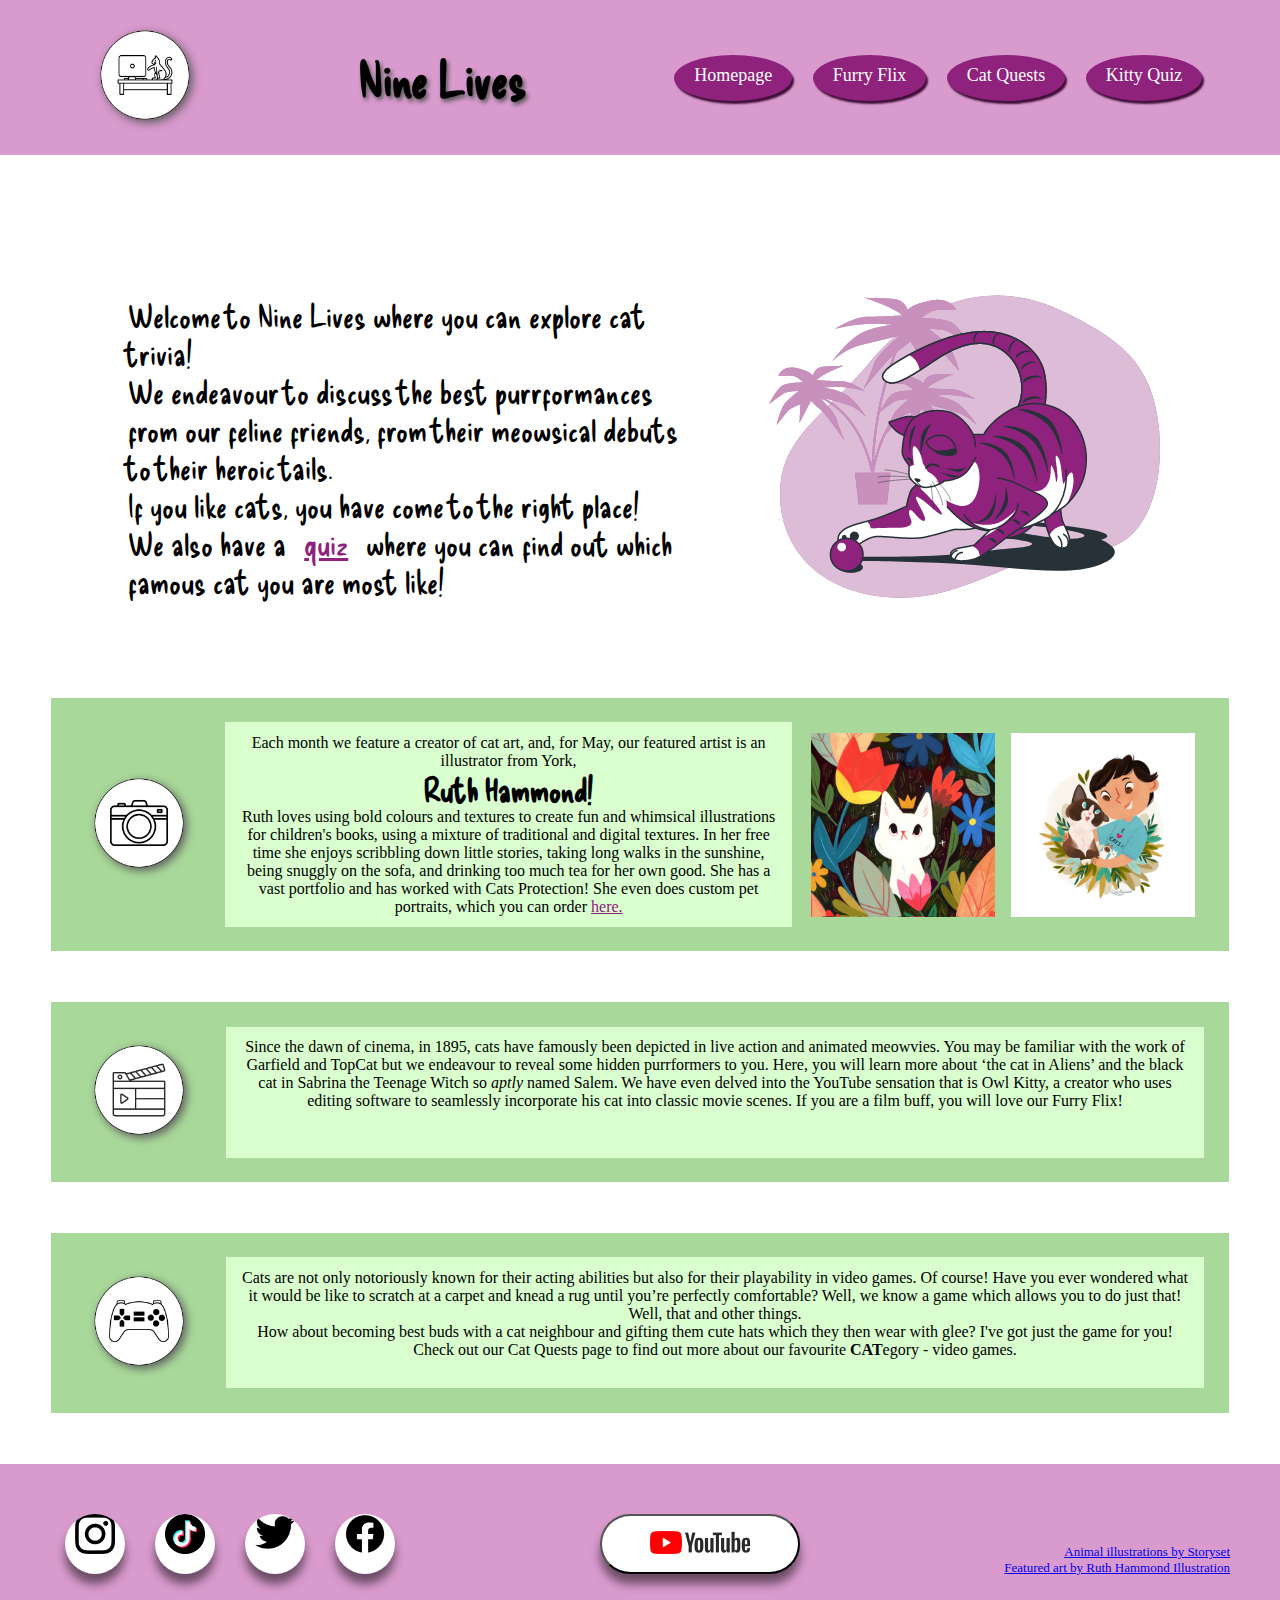
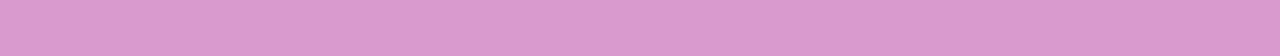
<file: index.html>
<!DOCTYPE html>
<html lang="en">

<head>
  <meta charset="UTF-8" />
  <meta http-equiv="X-UA-Compatible" content="IE=edge" />
  <meta name="viewport" content="width=device-width, initial-scale=1.0" />
  <title>Nine Lives</title>

  <link href="https://cdn.jsdelivr.net/npm/bootstrap@5.3.0-alpha3/dist/css/bootstrap.min.css" rel="stylesheet"
    integrity="sha384-KK94CHFLLe+nY2dmCWGMq91rCGa5gtU4mk92HdvYe+M/SXH301p5ILy+dN9+nJOZ" crossorigin="anonymous" />

    <!-- Navbar CSS -->
    <link rel="stylesheet" href="./NineLives/CSS/Nav.css" />
  <!-- Have changed CSS link to relative path -->
  <link rel="stylesheet" href="./NineLives/CSS/main.css" />
      <link
      rel="stylesheet"
      href="https://fonts.googleapis.com/css?family=Audiowide|Sofia|Trirong"
      />
      
    
  <link rel="stylesheet" href="https://fonts.googleapis.com/css?family=Audiowide|Sofia|Trirong" />

  <!--Main font style-->
  <style>
    @import url("https://fonts.googleapis.com/css2?family=Delicious+Handrawn&display=swap");
  </style>
</head>

<body>
  <!-- Navbar starts here -->
  <header>
    <nav class="ninelivesnavbar">
      <div>
        <a href="./index.html"><img
          class="logoIcon"
          src="./NineLives/pictures/Icons/Website Logo Final Choice.png " onmouseover="hoverLogoMain(this);" onmouseout="hoverLogoMainOut(this)"
        /></a>
      </div>
      <h1 class="websiteName">Nine Lives</h1>
      <ul class="nav-list" id="navi-list">
        <li class="nav-links">
          <a href="./index.html">Homepage</a>
        </li>
        <li class="nav-links">
          <a href="./NineLives/HTML pages/movies.html">Furry Flix</a>
        </li>
        <li class="nav-links">
          <a href="./NineLives/HTML pages/games.html">Cat Quests</a>
        </li>
        <li class="nav-links">
          <a href="./NineLives/HTML pages/quiz.html">Kitty Quiz</a>
        </li>
      </ul>
      <div class="menu" id="toggleButton">
        <div class="menu-line"></div>
        <div class="menu-line"></div>
        <div class="menu-line"></div>
        <div class="menu-line"></div>
      </div>
    </nav>
    <div class="blockh"></div>
  </header>
  <!-- Navbar ends here -->
  <br />

  <div class="intro">

  <div id="introText">

    <p class="about">

      Welcome to Nine Lives where you can explore cat trivia!</p>

      <p class="about">
      
      We endeavour to discuss the best purrformances from our feline friends,
      from their meowsical debuts to their heroic tails. </p>

      <p class="about">

      If you like cats, you have come to the right place!

      </p>

      <p class="about">
      
      We also have a <a class="link"  href="./NineLives/HTML pages/quiz.html" target="_blank"> quiz</a> where you can find out which famous cat you are most like!
      </p>

    </div>  

    <img id="catPlaying" src="./NineLives/Pictures/Illustrations/Playful cat (1).gif" />

  </div>
    <!--main header ends here-->

    <!--body starts here-->
    <!--paragraph on cat art inc. link to EXTERNAL site-->
    

      <div class="catArt">
          <a href="https://www.ruthhammondillustration.com/" target="_blank">
            <img class="camera" src="./NineLives/Pictures/Icons/Photography Icon V3.png" onmouseover="hoverPhotography(this);" onmouseout="hoverPhotographyOut(this)" width="150px" height="150px"/></a>
            <p>
              Each month we feature a creator of cat art, and, for May, our featured
              artist is an illustrator from York, <br />
              <b>Ruth Hammond!</b> <br />
              Ruth loves using bold colours and textures to create fun and whimsical
              illustrations for children's books, using a mixture of traditional and
              digital textures. In her free time she enjoys scribbling down little
              stories, taking long walks in the sunshine, being snuggly on the sofa,
              and drinking too much tea for her own good. She has a vast portfolio and
              has worked with Cats Protection! She even does custom pet portraits,
              which you can order
              <a class="linkRuth"
                href="https://www.ruthhammondillustration.com/product-page/custom-pet-portrait" target="_blank"
              >
                here.</a
              >
            </p>
            <div class='ruthImg'>
              <img id="ruthCat" src="./NineLives/Pictures/Ruth cat art.jpg" />
              <img id="ruthChild" src="./NineLives/Pictures/Ruth cat and child.jpg" />
            </div>
        </div>
      </div>

  </div>

  <!--main header ends here-->

  <!--paragraph on cats in films-->
  <div class="homeCats">

    <a href="./NineLives/HTML pages/movies.html" target="_blank">
      <img class="clapperboard" height="150px" width="150px" src="./NineLives/Pictures/Icons/Film Icon V3.png" onmouseover="hoverFilm(this);" onmouseout="hoverFilmOut(this)"/>
    </a>
    <p>
      Since the dawn of cinema, in 1895, cats have famously been depicted in
      live action and animated meowvies. You may be familiar with the work of
      Garfield and TopCat but we endeavour to reveal some hidden purrformers
      to you. Here, you will learn more about ‘the cat in Aliens’ and the
      black cat in Sabrina the Teenage Witch so <i>aptly</i> named Salem. We
      have even delved into the YouTube sensation that is Owl Kitty, a creator
      who uses editing software to seamlessly incorporate his cat into classic
      movie scenes. If you are a film buff, you will love our Furry Flix!
    </p>
  </div>

  <!--paragraph on cats in games-->

  <div class="homeCats">
    <a href="./NineLives/HTML pages/games.html" target="_blank">
    <img class="controller" height="150px" width="150px"
      src="./NineLives/Pictures/Icons/Gaming Icon V3.png" onmouseover="hoverGaming(this);" onmouseout="hoverGamingOut(this)" /> </a>
    <p>
      Cats are not only notoriously known for their acting abilities but also
      for their playability in video games. Of course! Have you ever wondered
      what it would be like to scratch at a carpet and knead a rug until
      you’re perfectly comfortable? Well, we know a game which allows you to
      do just that! Well, that and other things. 
      <br>
      How about becoming best buds with a cat neighbour and gifting them cute hats 
      which they then wear with glee? I've got just the game for you! <br>
      Check out our Cat Quests page to find out more about our favourite <b>CAT</b>egory - video games.
    </p>
  </div>


  <!--body ends here-->
  <!--the footer starts here-->
  <footer class="footer">
    <div class="wrapper">
      <div class="button">
        <div class="icons">
          <a href="https://www.instagram.com/ninelives.trivia/  " target='blank'><img src="./NineLives/Pictures/Icons/Instagram_Glyph_Black.png" width="40px" /></a>
        </div>
        <span>instagram</span>
      </div>

      <div class="button">
        <div class="icons">
          <a href="http://tiktok.com/@NineLives.Trivia" target="_blank"><img
              src="./NineLives/Pictures/Icons/TikTok_Icon_Black_Circle.png" width="40px" /></a>
        </div>
        <span>tiktok</span>
      </div>

      <div class="button">
        <div class="icons">
          <a href="https://twitter.com/NineLives_Triv" target="_blank"><img
              src="./NineLives/pictures/Icons/2021 Twitter logo - black.png" width="40px" /></a>
        </div>
        <span>twitter</span>
      </div>

      <div class="button">
        <div class="icons">
          <a href="https://www.facebook.com/NineLives.Trivia" target="_blank">
            <img
              src="./NineLives/pictures/Icons/f_logo_RGB-Black_72.png" width="40px" /></a>
        </div>
        <span>facebook</span>
      </div>
    </div>

    <div class="button2">
      <button class="btn">
        <a class="link" href="https://www.youtube.com/@NineLives.Trivia">
          <img class="youtube" src="./NineLives/Pictures/Icons/yt_logo_rgb_light.png" width="70px" />
        </a>
      </button>
    </div>

    <div class="attribution">
      <a href="https://storyset.com/animal">Animal illustrations by Storyset</a>
      <br>
      <a href="https://www.ruthhammondillustration.com/">Featured art by Ruth Hammond Illustration</a>
    </div>
  </footer>

  <script src="./NineLives/JS/java.js"></script>
</body>

</html>
</file>
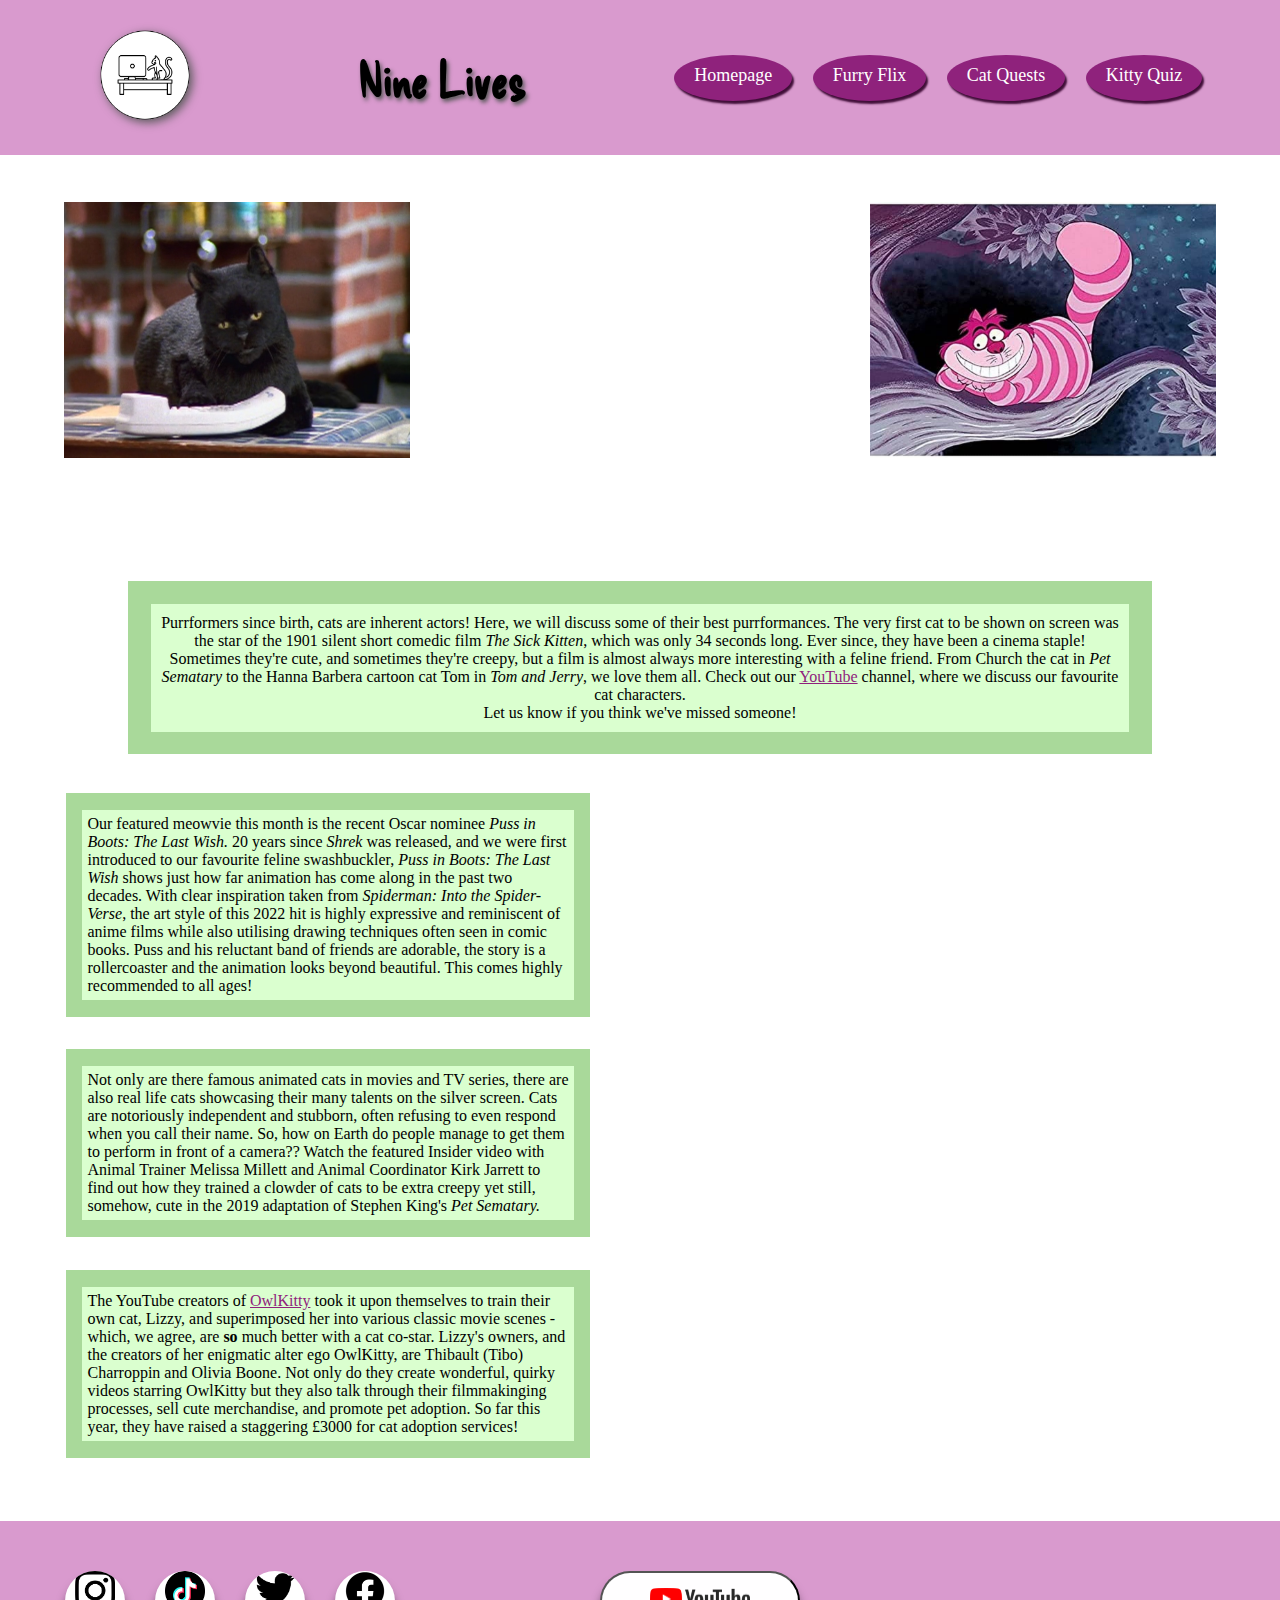
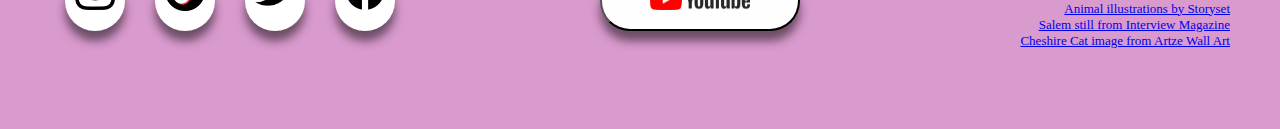
<file: NineLives/HTML pages/movies.html>
<!DOCTYPE html>
<html lang="en">

<head>
  <meta charset="UTF-8" />
  <meta http-equiv="X-UA-Compatible" content="IE=edge" />
  <meta name="viewport" content="width=device-width, initial-scale=1.0" />
  <title>Nine Lives</title>
  <!--main css-->
  <link rel="stylesheet" href="../CSS/movies.css" />
  <!-- Navbar CSS -->
  <link rel="stylesheet" href="../CSS/Nav.css" />
  <!--bootstrap link-->
  <link href="https://cdn.jsdelivr.net/npm/bootstrap@5.3.0-alpha3/dist/css/bootstrap.min.css" rel="stylesheet"
    integrity="sha384-KK94CHFLLe+nY2dmCWGMq91rCGa5gtU4mk92HdvYe+M/SXH301p5ILy+dN9+nJOZ" crossorigin="anonymous" />

  <head>
    <meta charset="UTF-8" />
    <meta http-equiv="X-UA-Compatible" content="IE=edge" />
    <meta name="viewport" content="width=device-width, initial-scale=1.0" />
    <title>Nine Lives</title>
    <!--bootstrap link-->
    <link href="https://cdn.jsdelivr.net/npm/bootstrap@5.3.0-alpha3/dist/css/bootstrap.min.css" rel="stylesheet"
      integrity="sha384-KK94CHFLLe+nY2dmCWGMq91rCGa5gtU4mk92HdvYe+M/SXH301p5ILy+dN9+nJOZ" crossorigin="anonymous" />
    <!--main css-->
    <link rel="stylesheet" href="../CSS/main.css" />
    <!--movies css-->
    <link rel="stylesheet" href="../CSS/movies.css">
    <!-- Navbar CSS -->
    <link rel="stylesheet" href="../CSS/Nav.css"/>


    <!--Main font style-->
    <style>
      @import url("https://fonts.googleapis.com/css2?family=Delicious+Handrawn&display=swap");
    </style>
  </head>

<body>
  <header>
    <!-- Navbar starts here -->
    <nav class="ninelivesnavbar">
      <div>
        <a href="../../index.html"><img class="logoIcon" src="../pictures/Icons/Website Logo Final Choice.png" onmouseover="hoverLogo(this);" onmouseout="hoverLogoOut(this)" /></a>
      </div>
      <h1 class="websiteName">Nine Lives</h1>
      <ul class="nav-list" id="navi-list">
        <li class="nav-links">
          <a href="../../index.html">Homepage</a>
        </li>
        <li class="nav-links">
          <a href="../HTML pages/movies.html">Furry Flix</a>
        </li>
        <li class="nav-links">
          <a href="../HTML pages/games.html">Cat Quests</a>
        </li>
        <li class="nav-links">
          <a href="../HTML pages/games.html">Kitty Quiz</a>
        </li>
      </ul>
      <div class="menu" id="toggleButton">
        <div class="menu-line"></div>
        <div class="menu-line"></div>
        <div class="menu-line"></div>
        <div class="menu-line"></div>
      </div>
    </nav>
    <div class="blockm"></div>
  </header>
  <!--Navbar ends here  -->
  <br />



  <!--body starts here-->
  <!--paragraph on cats in movies-->


  <div class="filmGrabs">

    <a>
      <img class="filmCats" src="../Pictures/Films/Salem-the-cat.jpg">
      <span>This cheeky cat is none other than Salem from Sabrina the Teenage Witch. <i>Dogs guard. Cats watch...and
          judge.</i> </span>
    </a>

    <iframe id="owlKitty" width="560" height="315" src="https://www.youtube.com/embed/W85oD8FEF78"
      title="YouTube video player" frameborder="0"
      allow="accelerometer; autoplay; clipboard-write; encrypted-media; gyroscope; picture-in-picture; web-share"
      allowfullscreen></iframe>

    <a>
      <img class="filmCats" src="../Pictures/cartoon/cheshire.jpg">
      <span>You must recognise this mischievous devil! Cheshire Cat from Alice in Wonderland. <i>We're all mad
          here.</i> </span>
    </a>

  </div>

  <div class="Meowvies">
    <p>
      Purrformers since birth, cats are inherent actors! Here, we will discuss some of their
      best purrformances. The very first cat to be shown on screen was the star of the 1901
      silent short comedic film <i>The Sick Kitten</i>, which was only 34 seconds long. Ever since, they have been a
      cinema staple! Sometimes they're cute, and sometimes they're creepy, but a film is almost
      always more interesting with a feline friend. From Church the cat in <i>Pet Sematary</i> to the Hanna Barbera
      cartoon cat Tom in <i>Tom and Jerry</i>, we love them all. Check out our <a class="linkMovie"
        href="https://www.youtube.com/@NineLives.Trivia" target="_blank">YouTube</a> channel, where we discuss our
      favourite cat
      characters. <br>
      Let us know if you think we've missed someone!
    </p>
  </div>

  <div class="movieInfo">
    <div class="movieColumn">
      <div class="movieText">

        <p>
          Our featured meowvie this month is the recent Oscar nominee <i>Puss in Boots: The Last Wish.</i> 20 years
          since <i>Shrek</i> was released, and we were first introduced to our favourite feline swashbuckler, <i>Puss in
            Boots: The Last Wish</i> shows just how far animation has come along in the past two decades. With clear
          inspiration taken from <i>Spiderman: Into the Spider-Verse</i>, the art style of this 2022 hit is highly
          expressive and reminiscent of anime films while also utilising drawing techniques often seen in comic books.
          Puss and his reluctant band of friends are adorable, the story is a rollercoaster and the animation looks
          beyond beautiful. This comes highly recommended to all ages!
        </p>
      </div>

      <div class="movieText">

        <p>
          Not only are there famous animated cats in movies and TV series, there are also real life cats showcasing
          their many talents on the silver screen. Cats are notoriously independent and stubborn, often refusing to even
          respond when you call their name. So, how on Earth do people manage to get them to perform in front of a
          camera?? Watch the featured Insider video with Animal Trainer Melissa Millett and Animal Coordinator Kirk
          Jarrett to find out how they trained a clowder of cats to be extra creepy yet still, somehow, cute in the 2019
          adaptation of Stephen King's <i>Pet Sematary.</i>
        </p>
      </div>

      <div class="movieText">

        <p>
          The YouTube creators of <a class="linkMovie" href="https://www.owl-kitty.com/" target="_blank">OwlKitty</a>
          took it upon themselves to train their own cat, Lizzy, and superimposed her
          into various classic movie scenes - which, we agree, are <b>so</b> much better with a cat co-star. Lizzy's
          owners, and the creators of her enigmatic alter ego OwlKitty, are Thibault (Tibo) Charroppin and Olivia Boone.
          Not only do they create wonderful, quirky videos starring OwlKitty but they also talk through their
          filmmakinging processes, sell cute merchandise, and promote pet adoption. So far this year, they have raised a
          staggering £3000 for cat adoption services!
        </p>
      </div>

    </div>

    <div class="catVideo">
      <div id="Puss">
        <iframe width="560" height="315" src="https://www.youtube.com/embed/sScNmeVZWao" title="YouTube video player"
          frameborder="0"
          allow="accelerometer; autoplay; clipboard-write; encrypted-media; gyroscope; picture-in-picture; web-share"
          allowfullscreen></iframe>
      </div>



      <iframe width="560" height="315" src="https://www.youtube.com/embed/Dm62g2qZw5Q" title="YouTube video player"
        frameborder="0"
        allow="accelerometer; autoplay; clipboard-write; encrypted-media; gyroscope; picture-in-picture; web-share"
        allowfullscreen></iframe>

    </div>


  </div>


  <p></p>
  <!--footer starts here-->
  <footer class="footer">
    <div class="wrapper">
      <div class="button">
        <div class="icons">
          <a href="https://www.instagram.com/ninelives.trivia/" target="_blank"
            ><img
              src="../Pictures/Icons/Instagram_Glyph_Black.png"
              width="40px"
          /></a>
        </div>
        <span>instagram</span>
      </div>

      <div class="button">
        <div class="icons">
          <a href="http://tiktok.com/@NineLives.Trivia" target="_blank"
            ><img
              src="../Pictures/Icons/TikTok_Icon_Black_Circle.png"
              width="40px"
          /></a>
        </div>
        <span>tiktok</span>
      </div>

      <div class="button">
        <div class="icons">
          <a href="https://twitter.com/NineLives_Triv" target="_blank"
            ><img
              src="../pictures/Icons/2021 Twitter logo - black.png"
              width="40px"
          /></a>
        </div>
        <span>twitter</span>
      </div>

      <div class="button">
        <div class="icons">
          <a href="https://www.facebook.com/NineLives.Trivia" target="_blank">
            <img
              src="../pictures/Icons/f_logo_RGB-Black_72.png"
              width="40px"
          /></a>
        </div>
        <span>facebook</span>
      </div>
    </div>

    <div class="button2">
      <button class="btn">
        <a class="link" href="https://www.youtube.com/@NineLives.Trivia" target="_blank">
          <img
            class="youtube"
            src="../Pictures/Icons/yt_logo_rgb_light.png"
            width="70px"
          />
        </a>
      </button>
    </div>

    <div class="attribution">
      <a href="https://storyset.com/animal"
        >Animal illustrations by Storyset</a
      >
      <br>
      <a href="https://www.interviewmagazine.com">Salem still from Interview Magazine</a>
      <br>
      <a href="https://www.artzewallart.com">Cheshire Cat image from Artze Wall Art</a>
    </div>
  </footer>
  <!--footer ends here-->

  <script src="../JS/java.js"></script>
  <script src="https://cdn.jsdelivr.net/npm/bootstrap@5.3.0-alpha3/dist/js/bootstrap.bundle.min.js"
    integrity="sha384-ENjdO4Dr2bkBIFxQpeoTz1HIcje39Wm4jDKdf19U8gI4ddQ3GYNS7NTKfAdVQSZe"
    crossorigin="anonymous"></script>
</body>

</html>
</file>
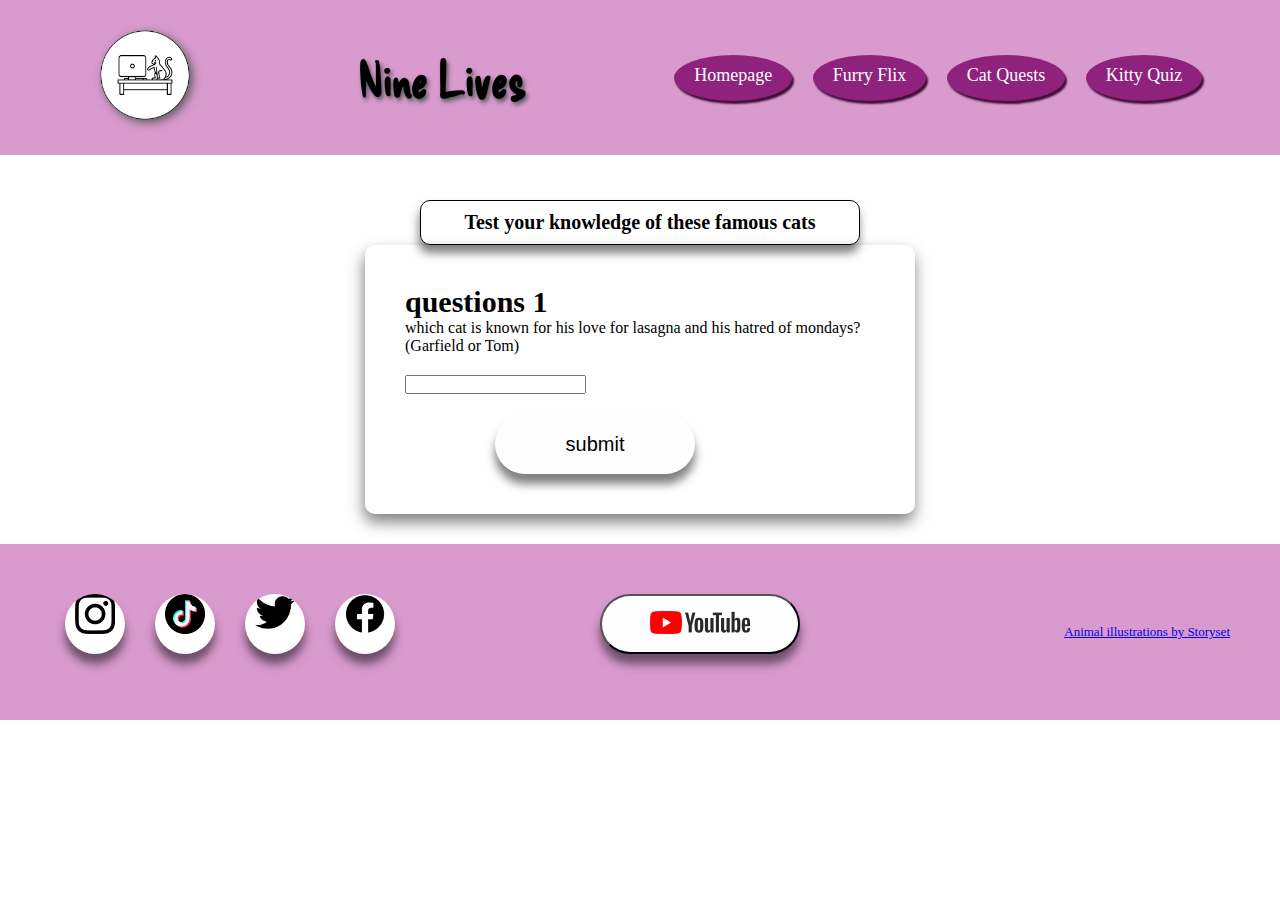
<file: NineLives/HTML pages/quiz.html>
<!DOCTYPE html>
<html lang="en">
  <head>
    <meta charset="UTF-8" />
    <meta http-equiv="X-UA-Compatible" content="IE=edge" />
    <meta name="viewport" content="width=device-width, initial-scale=1.0" />
    <title>Nine Lives</title>
    <!--bootstap link-->
    <link
      href="https://cdn.jsdelivr.net/npm/bootstrap@5.3.0-alpha3/dist/css/bootstrap.min.css"
      rel="stylesheet"
      integrity="sha384-KK94CHFLLe+nY2dmCWGMq91rCGa5gtU4mk92HdvYe+M/SXH301p5ILy+dN9+nJOZ"
      crossorigin="anonymous"
    />
    <!--main css-->
    <link rel="stylesheet" href="../CSS/main.css" />
    <link rel="stylesheet" href="../CSS/quiz.css" />
    <!--nav css-->
    <link rel="stylesheet" href="../CSS/Nav.css" />

    <link
      rel="stylesheet"
      href="https://fonts.googleapis.com/css?family=Audiowide|Sofia|Trirong"
    />

    <!--Main font style-->
    <style>
      @import url("https://fonts.googleapis.com/css2?family=Delicious+Handrawn&display=swap");
    </style>
  </head>
  <body class="body" onload="setup()">
    <!-- Navbar starts here -->
    <header>
      <nav class="ninelivesnavbar">
        <div>
          <a href="../../index.html"
            ><img
              class="logoIcon"
              src="../pictures/Icons/Website Logo Final Choice.png "
              onmouseover="hoverLogo(this);"
              onmouseout="hoverLogoOut(this)"
          /></a>
        </div>
        <h1 class="websiteName">Nine Lives</h1>
        <ul class="nav-list" id="navi-list">
          <li class="nav-links">
            <a href="../../index.html">Homepage</a>
          </li>
          <li class="nav-links">
            <a href="../HTML pages/movies.html">Furry Flix</a>
          </li>
          <li class="nav-links">
            <a href="../HTML pages/games.html">Cat Quests</a>
          </li>
          <li class="nav-links">
            <a href="../HTML pages/quiz.html">Kitty Quiz</a>
          </li>
        </ul>
        <div class="menu" id="toggleButton">
          <div class="menu-line"></div>
          <div class="menu-line"></div>
          <div class="menu-line"></div>
          <div class="menu-line"></div>
        </div>
      </nav>
      <div class="block"></div>
    </header>
    <!-- Navbar ens here -->
    <!--header starts here-->

    <!--header ends here-->
    <!--body stars here-->

    <section onload="setup()">
      <h1 class="headingquiz">Test your knowledge of these famous cats</h1>
      <div class="container h-100 hero">
        <div class="row h-100 justify-content align-items-center">
          <div class="box">
            <h1 id="questionNo">Quiz</h1>
            <p id="question">Question</p>
            <input type="text" id="text-field" class="form-control" />
            <input
              id="button3"
              type="submit"
              value="submit"
              class="btn btn-primary btn-block button3"
              onclick="clickButton();"
            />
          </div>
        </div>
      </div>
    </section>

    <!--body ends here -->
    <!--footer starts here-->
    <footer class="footer">
      <div class="wrapper">
        <div class="button">
          <div class="icons">
            <a
              href="https://www.instagram.com/ninelives.trivia/"
              target="_blank"
              ><img
                src="../Pictures/Icons/Instagram_Glyph_Black.png"
                width="40px"
            /></a>
          </div>
          <span>instagram</span>
        </div>

        <div class="button">
          <div class="icons">
            <a href="http://tiktok.com/@NineLives.Trivia" target="_blank"
              ><img
                src="../Pictures/Icons/TikTok_Icon_Black_Circle.png"
                width="40px"
            /></a>
          </div>
          <span>tiktok</span>
        </div>

        <div class="button">
          <div class="icons">
            <a href="https://twitter.com/NineLives_Triv" target="_blank"
              ><img
                src="../pictures/Icons/2021 Twitter logo - black.png"
                width="40px"
            /></a>
          </div>
          <span>twitter</span>
        </div>

        <div class="button">
          <div class="icons">
            <a href="https://www.facebook.com/NineLives.Trivia" target="_blank">
              <img
                src="../pictures/Icons/f_logo_RGB-Black_72.png"
                width="40px"
            /></a>
          </div>
          <span>facebook</span>
        </div>
      </div>

      <div class="button2">
        <button class="btn">
          <a
            class="link"
            href="https://www.youtube.com/@NineLives.Trivia"
            target="_blank"
          >
            <img
              class="youtube"
              src="../Pictures/Icons/yt_logo_rgb_light.png"
              width="70px"
            />
          </a>
        </button>
      </div>

      <div class="attribution">
        <a href="https://storyset.com/animal"
          >Animal illustrations by Storyset</a
        >
      </div>
    </footer>
    <!--footer ends here-->
    <script src="../JS/java.js"></script>
    <script
      src="https://cdn.jsdelivr.net/npm/bootstrap@5.3.0-alpha3/dist/js/bootstrap.bundle.min.js"
      integrity="sha384-ENjdO4Dr2bkBIFxQpeoTz1HIcje39Wm4jDKdf19U8gI4ddQ3GYNS7NTKfAdVQSZe"
      crossorigin="anonymous"
    ></script>
  </body>
</html>
</file>
<file: NineLives/CSS/Nav.css>
* {
    box-sizing: border-box;
    padding: 0;
    margin: 0;
}

.ninelivesnavbar {
    background-color: #d99ace;
    color: white;
    display: flex;
    justify-content: space-around;
    align-items: center;
    font-size: 18px;

}

.logoIcon {
    height: 150px;
    --webkit-filter: drop-shadow(3px 3px 1px #5a5a5a);
    filter: drop-shadow(3px 3px 5px #5a5a5a);
}

.websiteName {
    font-family: 'Delicious Handrawn', cursive;
    color: black;
    font-size: 50px;
    text-shadow: 2px 3px 4px #5a5a5a;
    display: flex;

    
}

.nav-list {
    list-style-type: none;
    color: white;
    
}

.nav-list .nav-links {
    display: inline-block;
    padding: 20px 10px; 
    background-color: #8f227c;
    border-radius: 50%;
    padding: 10px 20px 15px 20px; 
    font-family: cursive;
    margin: 8px;
    box-shadow: 2px 3px 2px #400e38;
    transition: all 0.3s ease-out;
      
}

.ninelivesnavbar {
    display: flex;
    position: fixed;
    z-index: 1;
    width: 100%;
    color: white;
    
}

.block {
    height: 200px;
}

.ninelivesnavbar a {
    color: white;
    text-decoration: none;
}

.nav-links:hover {
    background-color: white;
}    

.ninelivesnavbar a:hover {
    color: black;
}

.menu {
    display: none;
}
.menu-line {
    width: 20px;
    height: 3px;
    background-color: white;
    margin-bottom: 4px;
}

/* Mobile screen responsive code for Navbar*/
@media all and (max-width: 600px) {
    .ninelivesnavbar { 
        flex-direction: column;
    }
    .menu {
        display: block;
        position: absolute;
        right: 15px;
        top: 15px;
    }

    .nav-list {
        list-style-type: none;
        text-align: center;
        display: none;
    }

    .nav-list .nav-links {
        display: block;
    }
    
    .logoIcon {
        margin-top: -2px;
        margin-bottom: 10px;
        margin-left: 12px;
        height: 100px;
    }

    .websiteName {
        margin-bottom: 14px;
        margin-left: 16px;
    }
    .active {
        display: block;
        transition: all 0.3s ease-out;
        margin-bottom: 12px;
    }
}
</file>
<file: NineLives/CSS/main.css>
/* main header starts here*/

.blockh{
    height: 180px;
}

.intro{
    display: flex;
    align-items: center;
    justify-content: space-between;
    padding-bottom: 0%;
}

#introText{
    padding-left: 10%;
    font-size: xx-large;
    font-family: "Delicious Handrawn";
}

.link{
    color: #8f227c;
    padding: 2%;
    margin: 2% 0 3% 0;
}

.link:hover {
    color: white;
    background-color:#8f227c;
    padding-top: 0%;
}    

#catPlaying{
    padding: 0 5% 0 2%;
}

/* main header ends here*/
/* body starts here*/

.catArt{
    display: flex;
    text-align: center;
    background-color: #a9d99a;
    width: 92vw;
    height: fit-content;
    padding: 1% 2% 1% 1%;
    margin: 0 auto 0 auto;
}


.catArt p{
    background-color: #daffcf;
    height: fit-content;
    width:85vw;
    margin: 1%;
    padding: 1%;
}

.camera{
    align-items: left;
    margin-top: 25%;
    flex: auto;
    --webkit-filter: drop-shadow(3px 3px 1px #5a5a5a);
    filter: drop-shadow(3px 3px 5px #5a5a5a);
}
.ruthImg{
    display: flex;
    flex-direction: row;
    align-items: center;
}

.ruthImg img{
    padding: 2%;
    flex: 1;
    height: 200px;
    width: 200px;
    object-fit: cover;
}

.catArt b{
    font-family: "Delicious Handrawn";
    font-size: xx-large;
}

.linkRuth{
    color: #8f227c;
    margin: 2% 0 3% 0;
}

.linkRuth:hover {
    color: white;
    background-color:#8f227c;
} 

.homeCats{ 
    display: flex;
    text-align: center;
    background-color: #a9d99a;
    width: 92vw;
    padding: 1%;
    margin: 4% auto;
}

.homeCats p{
    background-color:#daffcf;
    margin: 1%;
    padding: 1%;
}

.homeCats img{
    align-items: left;
}

.clapperboard {
    --webkit-filter: drop-shadow(3px 3px 1px #5a5a5a);
    filter: drop-shadow(3px 3px 5px #5a5a5a);
}

.controller {
    --webkit-filter: drop-shadow(3px 3px 1px #5a5a5a);
    filter: drop-shadow(3px 3px 5px #5a5a5a);
}


h1.a {font-family: "Audiowide", sans-serif;}
h1.b {font-family: "Sofia", sans-serif;}
h1.c {font-family: "Trirong", serif;}

/* body ends here*/
/* footer starts here*/
footer{
    background-color:#d99ace;
    margin-top: 30px;
    padding: 50px;
    

}
.wrapper .button{
    display: inline-block;
    height: 60px;
    width: 60px;
    margin: 0 15px;
    float: left;
    overflow: hidden;
    background-color: white;
    border-radius: 50px;
    text-align: center;
    box-shadow: 0 10px 10px rgba(0, 0, 0, 0.5) ;
    transition: all 0.3s ease-out;

}

.wrapper .button:hover{
    width: 200px;
    background-color: #8f227c;
}
.wrapper .button .icons{
    display: inline-block;
    height: 60px;
    width: 60px;
    text-align: center;
    border-radius: 50px;
    box-sizing: border-box;
    line-height: 60px;
}
.wrapper .button .icons img{
    font-size: 25px;
    line-height: 60px;
}

.wrapper .button span{
    font-size: 20px;
    font-weight: 500;
    line-height: 60px;
    margin-left: 10px;
}
.btn{
    height: 60px;
    width: 200px;
    background-color: #fffeff;
    border-radius: 50px;
    margin-left: 190px;
    box-shadow: 0 10px 10px rgba(0, 0, 0, 0.5) ;

}
.btn:hover{
width: 200px;
background-color:#8f227c;
}

.btn .youtube{
    width: 100px;
    
}

.attribution {
    position: relative;
    text-align: right;
    bottom: 30px;
    font-size: small;
    
}
.attribution-text{
    font-family: "Trirong", serif;
    font-size: 20px;
    margin-top: -20px;
}

.contact{
    font-style: "Trirong", serif ;
    font-size: 20px;
}
/* footer ends here*/
/* javascript quiz starts here*/
#after_submit {
    visibility: hidden;
}

/* footer ends here*/
/* javascript quiz starts here*/
#after_submit {
    visibility: hidden;
}

/* Mobile screen respnsiveness for Footer */
@media (max-width: 900px) {
    .footer {
        flex-direction: column-reverse;
        /* display: flex;
        margin-top: 10px;
        margin-bottom: 20px; */
    }

    .wrapper {
        margin-left: 80px;
        margin-right: -100px;

    }

    .button2 {
         margin-left: -20px;
         padding-top: 112px;
    }
    
    .attribution {
        text-align: center;
        margin-bottom: 8px;
        margin-left: 70px;
        padding-top: 78px;
    }   
}
</file>
<file: NineLives/CSS/movies.css>
.blockm{
    height:120px;
}

.filmGrabs{
    padding: 5%;
    display: flex;
    position: relative;
}


.filmCats{
    width: 27vw;
    height: 20vw;
}

a span{
        display: none;
        position: absolute;
        bottom: 8%;
        width: 27vw;
        padding: 0.5%;
        background-color: #d99ace;
      }
      
      a:hover span {
        display: block
      }

#owlKitty{
    padding: 0 3%;
}

.linkMovie{
    color: #8f227c;
    margin: 2% 0 3% 0;
}

.linkMovie:hover {
    color: white;
    background-color:#8f227c;
} 

.Meowvies{
    text-align: right;  
    display: flex;
    text-align: center;
    background-color: #a9d99a;
    width: 80%;
    padding: 1%;
    margin-left: auto;
    margin-right: auto;
    margin-bottom: 3%;
}

.Meowvies p{
    background-color:#daffcf;
    margin: 1%;
    padding: 1%;
    width: 100%;
}

.movieText{
    text-align: left;  
    display: flex;
    text-align: left;
    background-color: #a9d99a;
    width: 80%;
    padding: 1%;
    margin: 0 0 5% 10%;
}

.movieText p{
    background-color:#daffcf;
    margin: 2%;
    padding: 1%;
    width: 100%;
}

.movieInfo{
    display: flex;
    flex-direction: row;
    align-items: center;
}

.movieColumn{
    padding-right: 0;
}

.catVideo{
    padding-left: 0%;
    padding-right: 5vw;
    display: flex;
    flex-direction: column;
}

#Puss{
    padding-bottom: 5%;
}

.gameGrabs{
    padding-bottom: 5%;
    display: flex;
    position: relative;
}

.gameCats{
    width: 27vw;
    height: 20.5vw;
    margin-right: 4vw;
}


#stray{
    padding: 0 4%;
}

.gameVideo{
    padding-left: 5%;
    margin-left: 5%;
}

#imgAC{
    display: flex;
    padding-top: 5%;
}

.gameInfo{
    display: flex;
    flex-direction: row;
    align-items: center;
}

.gameBox{
    padding-left: 6vw;
}

.gameText{
    text-align: left;  
    display: flex;
    text-align: left;
    background-color: #a9d99a;
    width: 80%;
    padding: 2%;
    margin: 0 6% 5% 0;
}

.gameText p{
    background-color:#daffcf;
    margin: 1%;
    padding: 1%;
    width: 100%;
}
</file>
<file: NineLives/CSS/quiz.css>
h1{
    font-size: 30px;
    
}
input{
    margin-top: 20px;
}
.box{
    padding: 40px;
    width: 550px;
    font-family: cursive;
    border-radius: 10px;
    -webkit-box-shadow:-1px 8px 15px 0px rgba(0,0,0,0.5);
    -moz-box-shadow:-1px 8px 15px 0px rgba(0,0,0,0.5);
    box-shadow:-1px 8px 15px 0px rgba(0,0,0,0.5);
    
   

}
.hero{
    display: flex;
    justify-content: center;
    align-items: center;
   
}
 .hero .button3{
    margin-left: 90px;
    margin-right: 90px;
    color: black;
    font-size: 20px;
    border: black;

}
.hero .button3:hover{
    background-color: #a9d99a;

}
.headingquiz{
   padding: 10px ;
   border: 1px solid;
   margin-left: 420px;
   margin-right: 420px;
   font-size: 20px;
   font-family: cursive;
   display: flex;
   justify-content: center;
   border-radius: 10px;
   -webkit-box-shadow:-1px 8px 10px 0px rgba(0,0,0,0.5);
   -moz-box-shadow:-1px 8px 10px 0px rgba(0,0,0,0.5);
   box-shadow:-1px 8px 10px 0px rgba(0,0,0,0.5);
   
}
</file>
